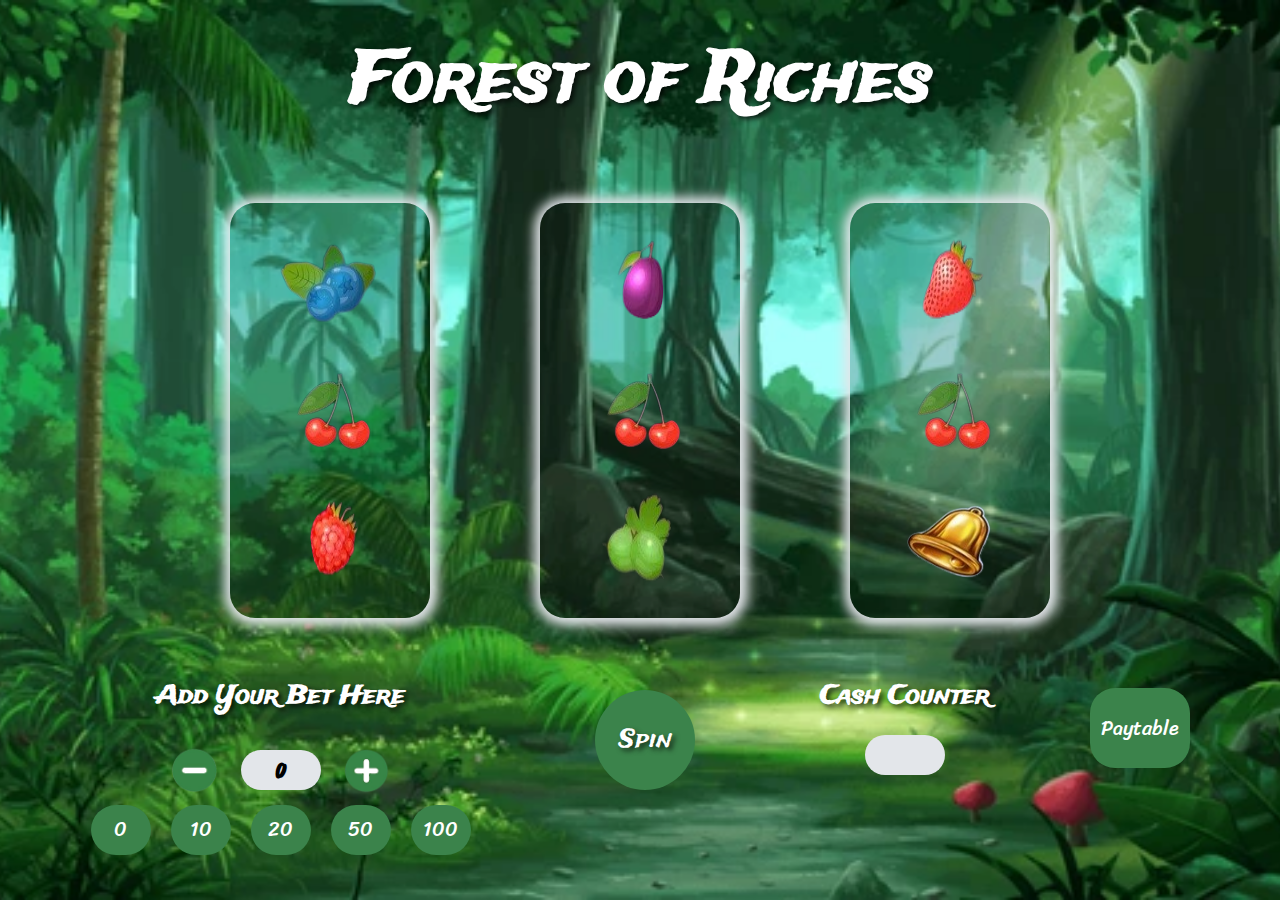
<file: projects/casino game/index.html>
<!DOCTYPE html>
<html lang="en">
<head>
    <meta charset="UTF-8">
    <meta name="viewport" content="width=device-width, initial-scale=1.0">
    <title>Forest of Riches: A Jungle-Themed Slot Adventure</title>
    <link rel="stylesheet" href="style.css">
    <link rel="preconnect" href="https://fonts.googleapis.com">
<link rel="preconnect" href="https://fonts.gstatic.com" crossorigin>
<link href="https://fonts.googleapis.com/css2?family=Atma:wght@300;400;500;600;700&family=Barrio&family=Knewave&family=Markazi+Text:wght@400..700&family=Montserrat+Alternates:ital,wght@0,100;0,200;0,300;0,400;0,500;0,600;0,700;0,800;0,900;1,100;1,200;1,300;1,400;1,500;1,600;1,700;1,800;1,900&family=Montserrat:ital,wght@0,100..900;1,100..900&family=Noto+Sans+Mono:wght@100..900&family=Volkhov:ital,wght@0,400;0,700;1,400;1,700&display=swap" rel="stylesheet">
<link rel="preconnect" href="https://fonts.googleapis.com">
<link rel="preconnect" href="https://fonts.gstatic.com" crossorigin>
<link href="https://fonts.googleapis.com/css2?family=Atma:wght@300;400;500;600;700&family=Barrio&family=Knewave&family=Markazi+Text:wght@400..700&family=Montserrat+Alternates:ital,wght@0,100;0,200;0,300;0,400;0,500;0,600;0,700;0,800;0,900;1,100;1,200;1,300;1,400;1,500;1,600;1,700;1,800;1,900&family=Montserrat:ital,wght@0,100..900;1,100..900&family=Noto+Sans+Mono:wght@100..900&family=Sriracha&family=Volkhov:ital,wght@0,400;0,700;1,400;1,700&display=swap" rel="stylesheet">
<link rel="preconnect" href="https://fonts.googleapis.com">
<link rel="preconnect" href="https://fonts.gstatic.com" crossorigin>
<link href="https://fonts.googleapis.com/css2?family=Allan:wght@400;700&family=Atma:wght@300;400;500;600;700&family=Barrio&family=Fugaz+One&family=Knewave&family=Markazi+Text:wght@400..700&family=Montserrat+Alternates:ital,wght@0,100;0,200;0,300;0,400;0,500;0,600;0,700;0,800;0,900;1,100;1,200;1,300;1,400;1,500;1,600;1,700;1,800;1,900&family=Montserrat:ital,wght@0,100..900;1,100..900&family=Noto+Sans+Mono:wght@100..900&family=Sriracha&family=Trade+Winds&family=Volkhov:ital,wght@0,400;0,700;1,400;1,700&display=swap" rel="stylesheet">
</head>
<body>
    <div class="background ">

        <div class="container">
            <h1>Forest of Riches</h1>
           
            <p class="message-win-lose">BIG WIN !!!</p>
            <div class="columns-container">
                <div class="column">
                    <div class="slot-item"><img src="./pictures/fruits/blueberry.png" alt="blueberry" class="fruit1"></div>
                    <div class="slot-item box-fuit" ><img src="./pictures/fruits/cherry.png" alt="cherry" class="fruit2" ></div>
                    <div class="slot-item"><img src="./pictures/fruits/plum.png" alt="plum" class="fruit3"></div>
                </div>
            
               <!-- VIDEO FOR PAYTABLE VALUES-->
                <div class="paytable-video-container">
                   
                    <div class="video-container">
                        <video src="./pictures/paper-unfolled.mp4" class="paper-unfolled"></video>
                        
                        <div class="overlay">

                            <div class="fruits-overlay">
                                <div class="title-fruits-paytable">
                                    <h2>Paytable</h2>
                                </div>
                                <div class="fruits-paytable">
                                    <div class="fruits1">
                                        <p><img src="./pictures/fruits/bell.png" alt="" class="paytable-image"> => x50</p>
                                        <p><img src="./pictures/fruits/grape.png" alt="" class="paytable-image"> => x15</p> 
                                        <p><img src="./pictures/fruits/raspberry.png" alt="" class="paytable-image"> => x10</p>
                                        <p><img src="./pictures/fruits/strawberry.png" alt="" class="paytable-image"> => x8</p>
                                    </div>
                                    <div class="fruits2">
    
                                        <p><img src="./pictures/fruits/plum.png" alt="" class="paytable-image"> => x6</p>
                                        <p><img src="./pictures/fruits/blueberry.png" alt="" class="paytable-image"> => x4</p>
                                        <p><img src="./pictures/fruits/cherry.png" alt="" class="paytable-image"> => x3</p>
                                    </div>
                                </div>
                                <div class="ok-button">
                                    <p>OK</p>
                                </div>

                            </div>


                        </div>
                    </div>     
                </div>

                <div class="column">
                    <div class="slot-item"><img src="./pictures/fruits/raspberry.png" alt="raspberry" class="fruit4"></div>
                    <div class="slot-item box-fuit"><img src="./pictures/fruits/cherry.png" alt="cherry" class="fruit5"></div>
                    <div class="slot-item"><img src="./pictures/fruits/grape.png" alt="grape" class="fruit6"></div>
                </div>
            
                <div class="column">
                    <div class="slot-item"><img src="./pictures/fruits/strawberry.png" alt="strawberry" class="fruit7"></div>
                    <div class="slot-item box-fuit"><img src="./pictures/fruits/cherry.png" alt="cherry" class="fruit8" ></div>
                    <div class="slot-item"><img src="./pictures/fruits/bell.png" alt="bell" class="fruit9" ></div>
                </div>
            </div>

            <!-- CONTAINS EVERYTHING ABOUT THE BET ,THE SPIN , THE WINS AND THE PAYTABLE BUTTON -->
            <div class="money-container">
                <!-- ADD BET -->
                <div class="add-bet-container">
                    <div class="tittle-container">
                        <h2>Add Your Bet Here</h2>
                    </div>
                    
                    <div class="plus-minus-container">
                        <img src="./pictures/minus-removebg-preview.png" alt="minus" class="minus">
                        <div  class="bet-box">0</div>
                        <img src="./pictures/plus-removebg-preview.png" alt="plus" class="plus">
                    </div>
    
                    <div class="preset-bet-buttons-container">
                        <button class="preset-bet-buttons zero">0</button>
                        <button class="preset-bet-buttons ten">10</button>
                        <button class="preset-bet-buttons twenty">20</button>
                        <button class="preset-bet-buttons fifty">50</button>
                        <button class="preset-bet-buttons hundred">100</button>
                    </div>
                </div>

                <!-- SPIN BUTTON -->
                <div class="spin-button-container">
                <p class="spin-button-message">First add your bet , then spin to win !!!</p>
                <button class="spin-button">Spin</button>
                </div>
                

                <!-- WIN MONEY -->
                <div class="win-money-container">
                    <h2>Cash Counter</h2>
                    <div class="win-box"></div>
                </div>

                <div class="paytable-container">
                    <button class="paytable">Paytable</button>

                </div>

                
            </div>
        </div>

    </div>

<script src="https://ajax.googleapis.com/ajax/libs/jquery/3.7.1/jquery.min.js"></script>
<script src="index.js"></script>
</body>
</html>
</file>
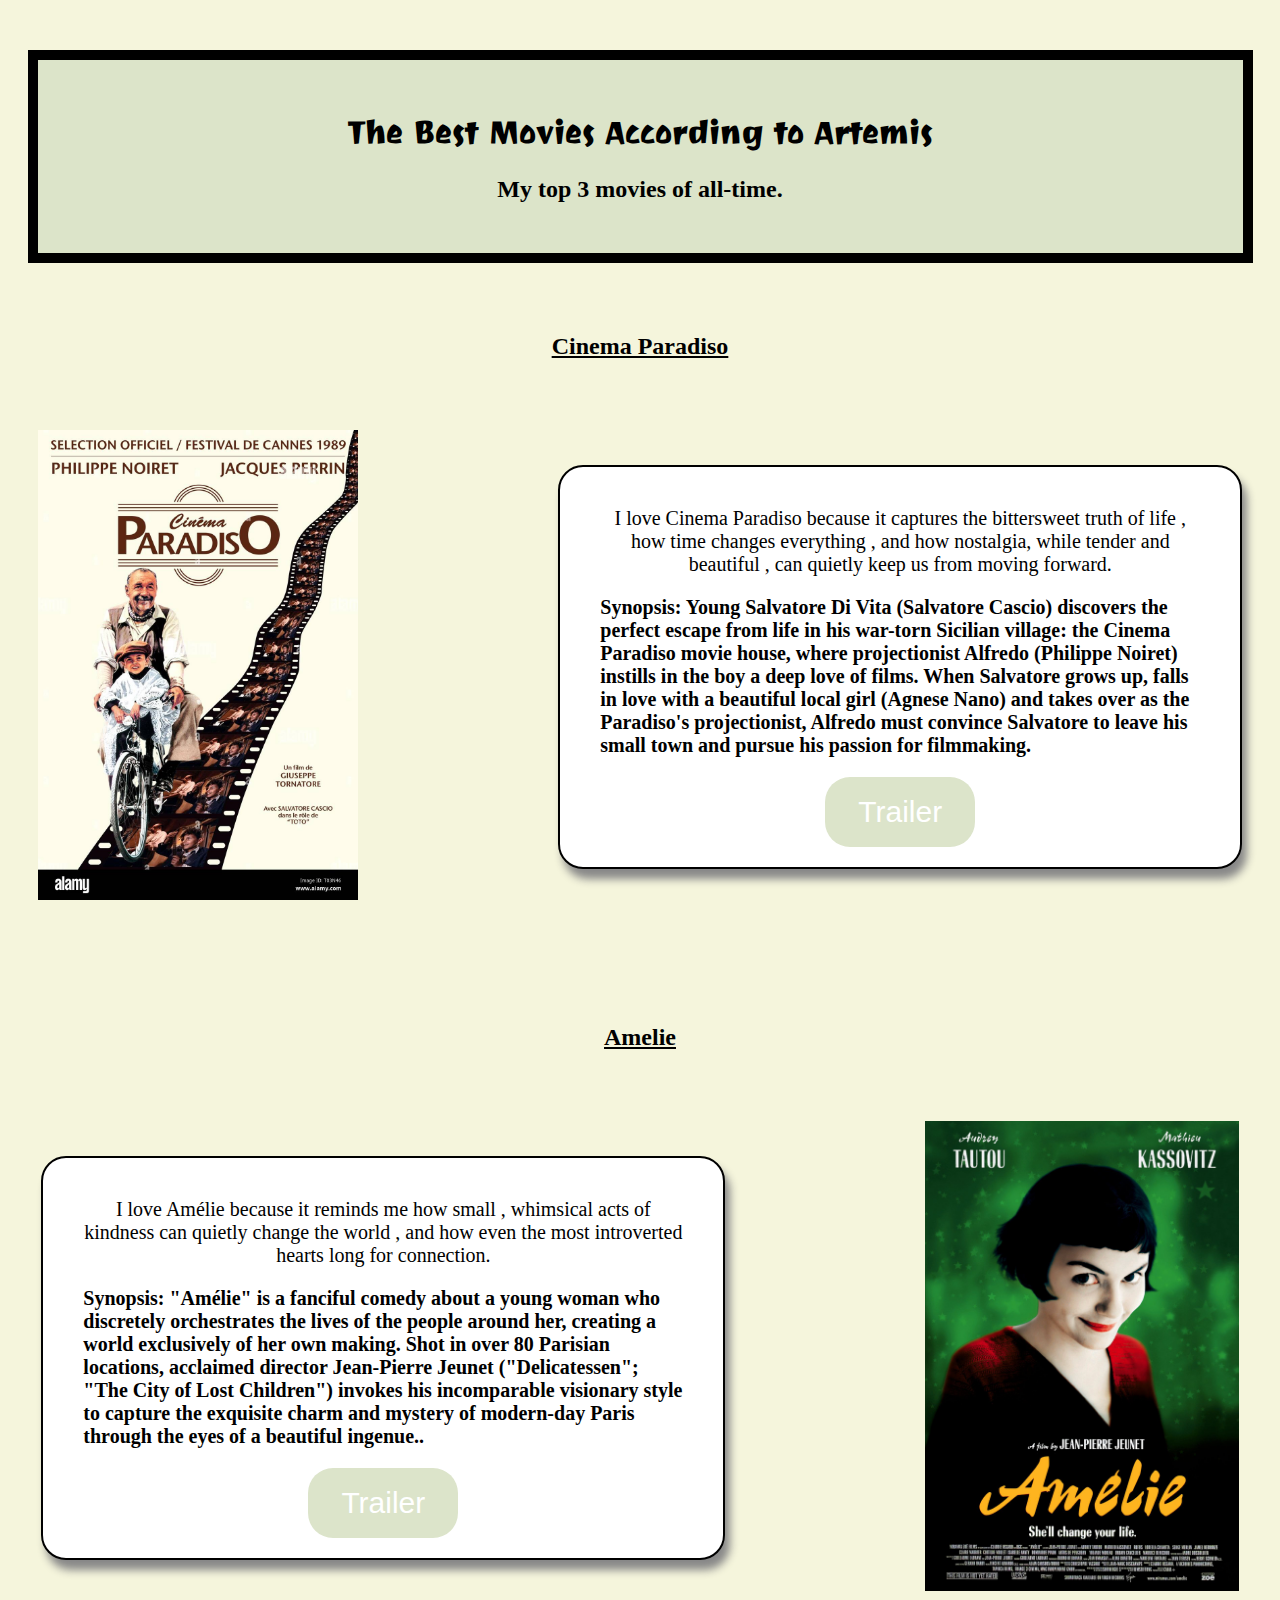
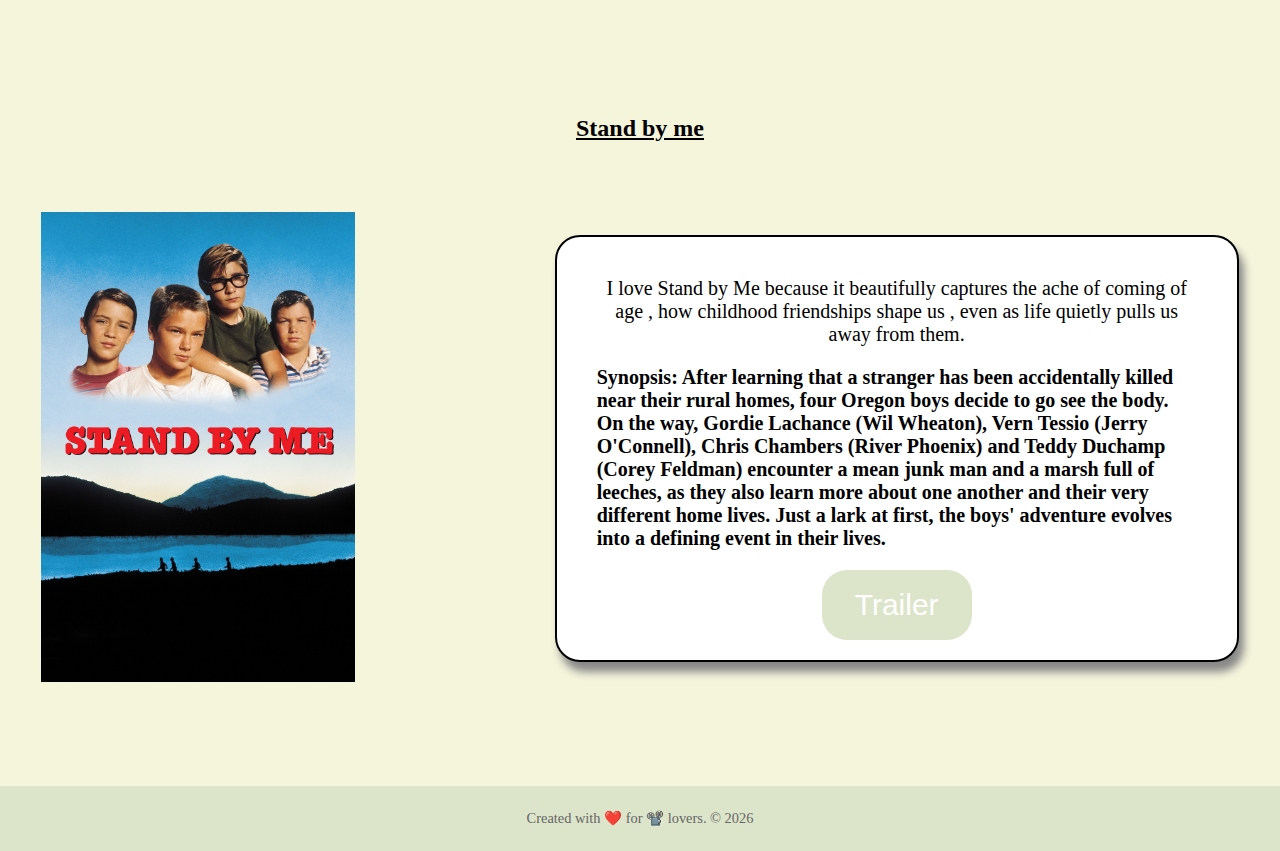
<file: projects/movie-ranking.html>
<!DOCTYPE html>
<html lang="en">
<head>
    <meta charset="UTF-8">
    <meta name="viewport" content="width=device-width, initial-scale=1.0">
    <title>The Best Movies According to Artemis</title>

    <style>
        body{
            margin: 0px;
            background-color: #F5F5DC; 
        }
        h1{
            font-weight: bold;
            font-family: "Joti One", serif;
            text-align: center;
        }

        h2{
            font-family: "Caveat Brush", cursive;
            text-align: center;      
        }

        img{
            height: 470px;
        }
        /* ειναι το πανω κομματι με τους τιτλους */
        .tittles{
            background-color: #DCE4C9;
            border: 10px solid black;
            margin: 50px 0px;
            padding: 30px 310px;
        }
        /* κουμπια για trailer */
        button{
            background-color: #dce4ca;
            color: white;
            height: 70px;
            width: 150px;
            border-radius: 25px;
            border: none;
            font-size: 30px;
            font-weight: 300;
        }

        button:hover{

            background-color: white;
            color: #dce4ca;
            height: 70px;
            width: 150px;
            border-radius: 25px;
            border-color: #dce4ca;
            font-size: 30px;
            font-weight: 300;
            border: 5px solid;
            cursor: pointer;

        }

        /* ειναι το κουτι που περιλαμβανει την αποψη μου και τη περιληψη καθε ταινιας */

        .information{
            max-width: 600px;
            box-shadow: 5px 10px 8px #888888;
            padding: 20px 40px 20px 40px;
            border: 2px solid;
            border-radius: 25px;
            text-align: center;
            background-color: white;

        }

        /* ειναι το κομματι που λεω την αποψη μου για την ταινια */
        .my-opinion{
            font-family: "Englebert", cursive;
            text-align: center;
            font-size: 20px;
        }

        /* ειναι το κομματι για τις πληροφοριες που αφορουν τις ταινιες */
        .synopsis{
            font-family: "Schoolbell", cursive;
            text-align: left;
            font-weight: 600;
            font-size: 20px;

        }

       /* παρακατω φαινονται ολοι οι containers που βοηθανε στην τοποθετηση των πραγματων */
        .container-tittles{
            display: flex;
            justify-content: center;
            
        }   

        .container-movie1{
            display: flex;
            justify-content: center;
            align-items: center;
            flex-direction: row;
            gap: 200px;
            padding-bottom: 100px;
            margin-top: 70px;
        }

        .container-movie2{
            display: flex;
            justify-content: center;
            align-items: center;
            flex-direction: row-reverse;
            gap: 200px;
            padding-bottom: 100px;
            margin-top: 70px;  
        }

        footer{
            background-color: #dce4ca;
            text-align: center;
            padding: 10px 0;
            font-family: "Volkhov", serif;
            font-size: 0.9rem;
            color: #666;

        }

        /* παρακάτω φαίνονται οι αλλαγές που θα γίνουν στα μεγέθη όταν μικραίνει η οθόνη */
        @media(max-width:1135px) {

            .tittles{
            margin: 50px 20px;
            padding: 30px;

        }
            .container-movie1{
            justify-content: center;
            align-items: center;
            flex-direction: column;
            gap: 60px;
            padding-bottom: 100px;
            margin: 70px 50px 0px 50px;
        }

        .container-movie2{
            justify-content: center;
            align-items: center;
            flex-direction: column;
            gap: 60px;
            padding-bottom: 100px;
            margin: 70px 50px 0px 50px;
        }
            
        }
    </style>

<link rel="preconnect" href="https://fonts.googleapis.com">
<link rel="preconnect" href="https://fonts.gstatic.com" crossorigin>
<link href="https://fonts.googleapis.com/css2?family=Caveat:wght@400..700&family=Dancing+Script:wght@400..700&family=Dosis:wght@200..800&family=Joti+One&family=Lacquer&family=Libre+Baskerville:ital,wght@0,400;0,700;1,400&family=Nunito:ital,wght@0,200..1000;1,200..1000&family=Rubik+Dirt&display=swap" rel="stylesheet">
</head>
<body>

    <!-- εδώ φαίνεται το κομμάτι που περιέχει τον κεντρικό τίτλο -->
    <div class="container-tittles">
        <div class="tittles ">
            <h1>The Best Movies According to Artemis</h1>
            <h2>My top 3 movies of all-time.</h2>
        </div>
    </div>

<!-- παρακάτω φαίνονται όλα τα κουτιά με τισ φωτογραφίες και τις πληροφορίες για τις ταινίες -->
    <h2><u>Cinema Paradiso</u></h2>

    <div class="container-movie1">
        <div class="picture">
            <img src="../images/cinema-paradiso-poster.jpg" alt="cinema paradiso poster">
        </div>
        
        <div class="information">
            <p class="my-opinion">I love Cinema Paradiso because it captures the bittersweet truth of life , how time changes everything , and how nostalgia, while tender and beautiful , can quietly keep us from moving forward.</p>
            <p class="synopsis">Synopsis: Young Salvatore Di Vita (Salvatore Cascio) discovers the perfect escape from life in his war-torn Sicilian village: 
                the Cinema Paradiso movie house, where projectionist Alfredo (Philippe Noiret) instills in the boy a deep love of films. When Salvatore grows up, 
                falls in love with a beautiful local girl (Agnese Nano) and takes over as the Paradiso's projectionist, Alfredo must convince Salvatore to leave his 
                small town and pursue his passion for filmmaking.</p>
        
            <a href="https://www.imdb.com/title/tt0095765/" target="_blank"><button type="button">Trailer</button></a>

        </div>
    </div>
    
    
    
    <h2><u>Amelie</u></h2>

    <div class="container-movie2">

        <div class="picture">
            <img src="../images/amelie1.jpg" alt="amelie poster">
        </div>
        
        <div class="information">
            <p class="my-opinion">I love Amélie because it reminds me how small , whimsical acts of kindness can quietly change the world , and how even the most introverted hearts long for connection.</p>
            <p class="synopsis">Synopsis: "Amélie" is a fanciful comedy about a young woman who discretely orchestrates the lives of the people around her, 
                creating a world exclusively of her own making. Shot in over 80 Parisian locations, acclaimed director Jean-Pierre Jeunet ("Delicatessen"; "The City of Lost Children") 
                invokes his incomparable visionary style to capture the exquisite charm and mystery of modern-day Paris through the eyes of a beautiful ingenue..</p>
                
            <a href="https://www.imdb.com/title/tt0211915/" target="_blank"><button type="button">Trailer</button></a>
        </div>
    
    </div>
    

    <h2><u>Stand by me</u></h2>

    <div class="container-movie1">
        
        <div class="images">
            <img src="../images/stand by me1.jpg" alt="stand by me poster">
        </div>
        
        <div class="information">
            <p class="my-opinion">I love Stand by Me because it beautifully captures the ache of coming of age , how childhood friendships shape us , even as life quietly pulls us away from them.</p>
            <p class="synopsis">Synopsis: After learning that a stranger has been accidentally killed near their rural homes, four Oregon boys decide to go see the body. 
                On the way, Gordie Lachance (Wil Wheaton), Vern Tessio (Jerry O'Connell), Chris Chambers (River Phoenix) and Teddy Duchamp (Corey Feldman) encounter a mean 
                junk man and a marsh full of leeches, as they also learn more about one another and their very different home lives. Just a lark at first, the boys' adventure 
                evolves into a defining event in their lives.</p>
                
            <a href="https://www.imdb.com/title/tt0092005/" target="_blank"><button type="button">Trailer</button></a>
        </div>
        
    </div>


<!-- παρακάτω ειναίτο footer -->
    <footer>
        <p id="demo"></p>
    </footer>

    <script>
        const year = new Date().getFullYear();
        document.getElementById("demo").innerHTML = `Created with ❤️ for 📽️ lovers. © ${year}`;
    </script>
</body>
</html>
</file>
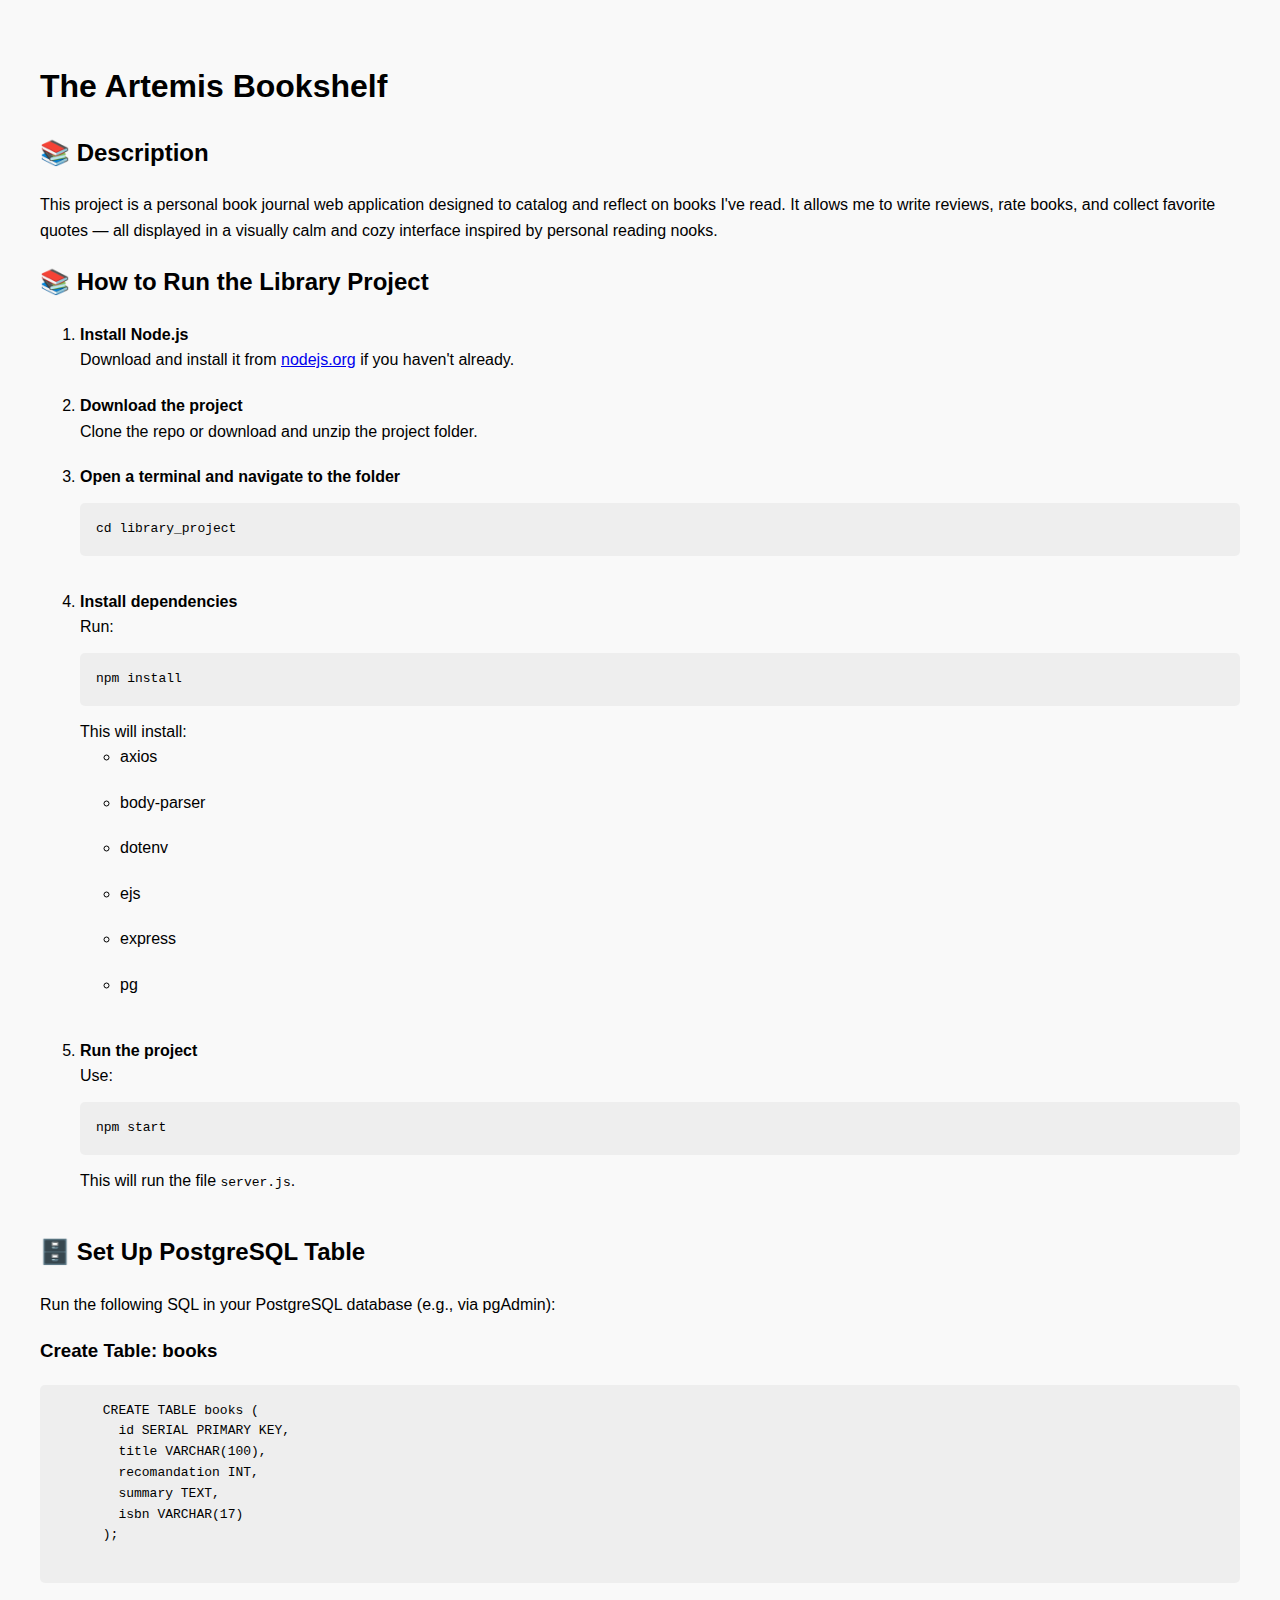
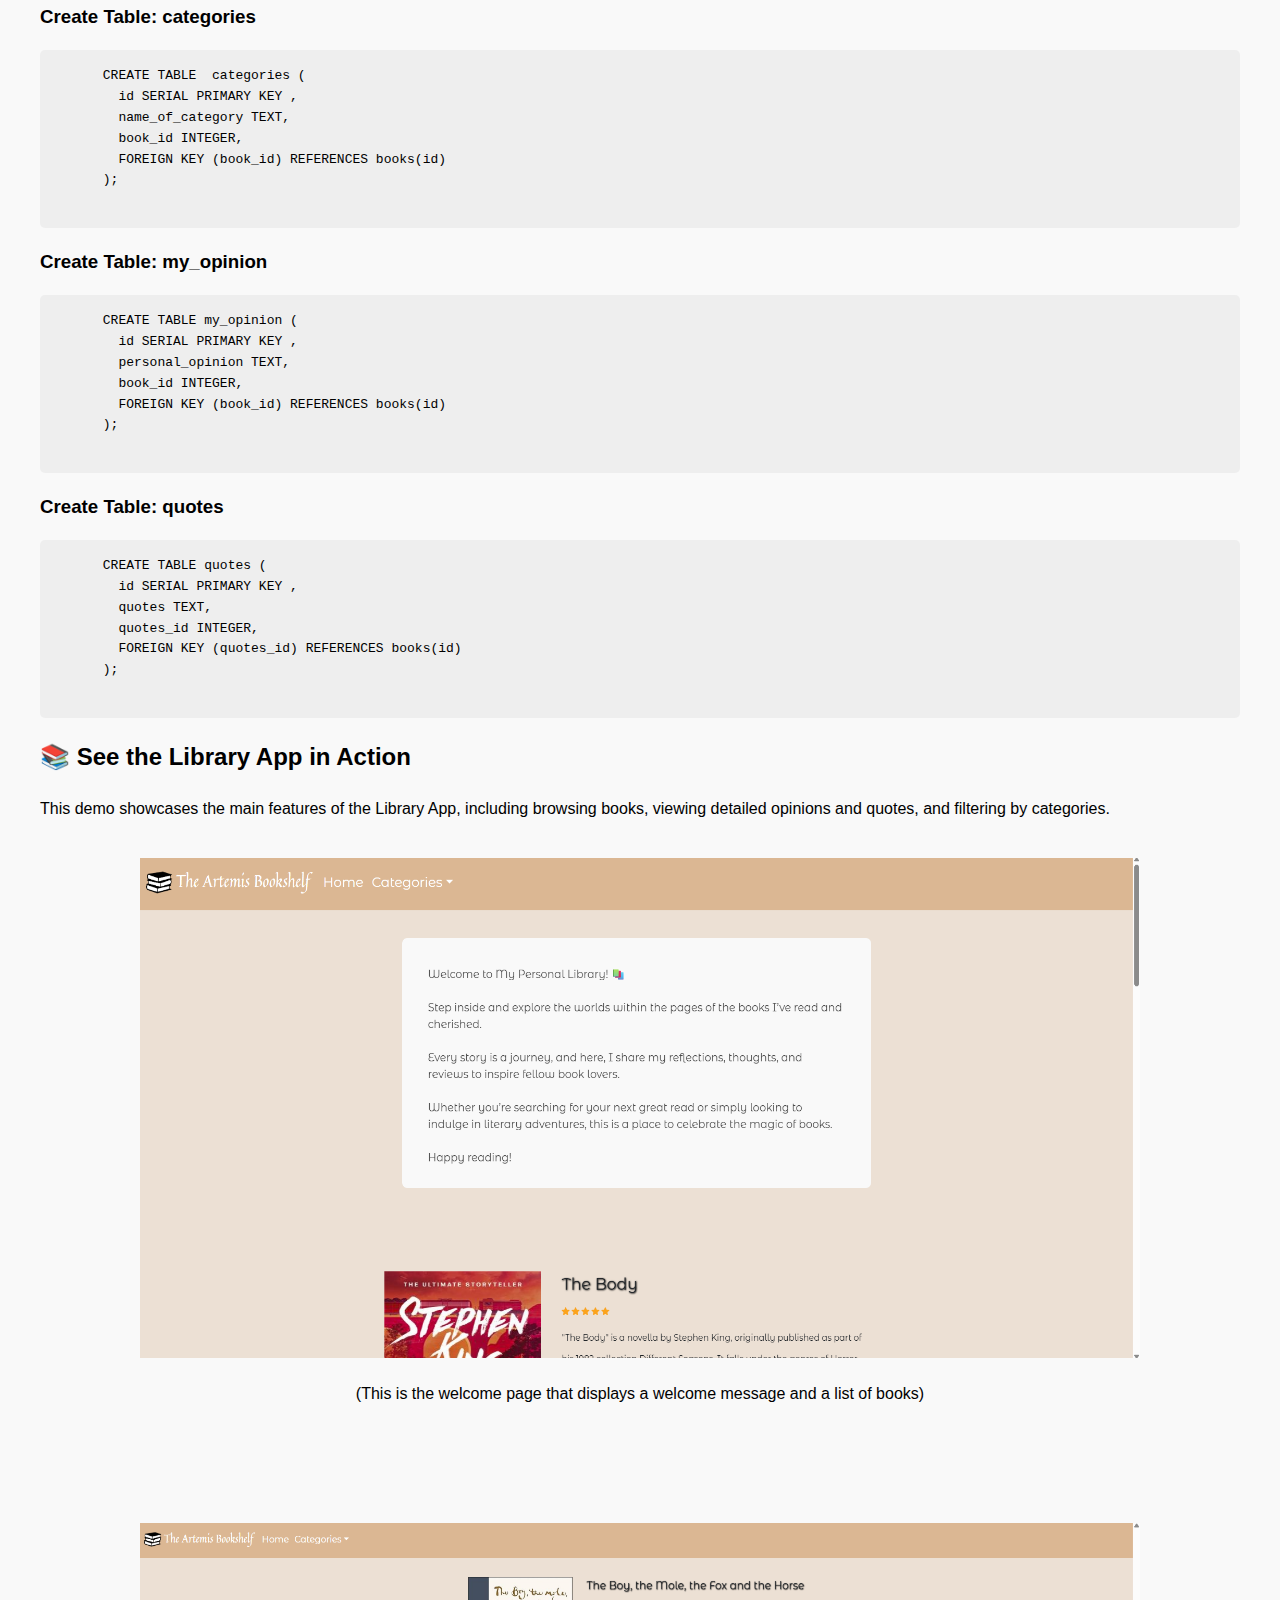
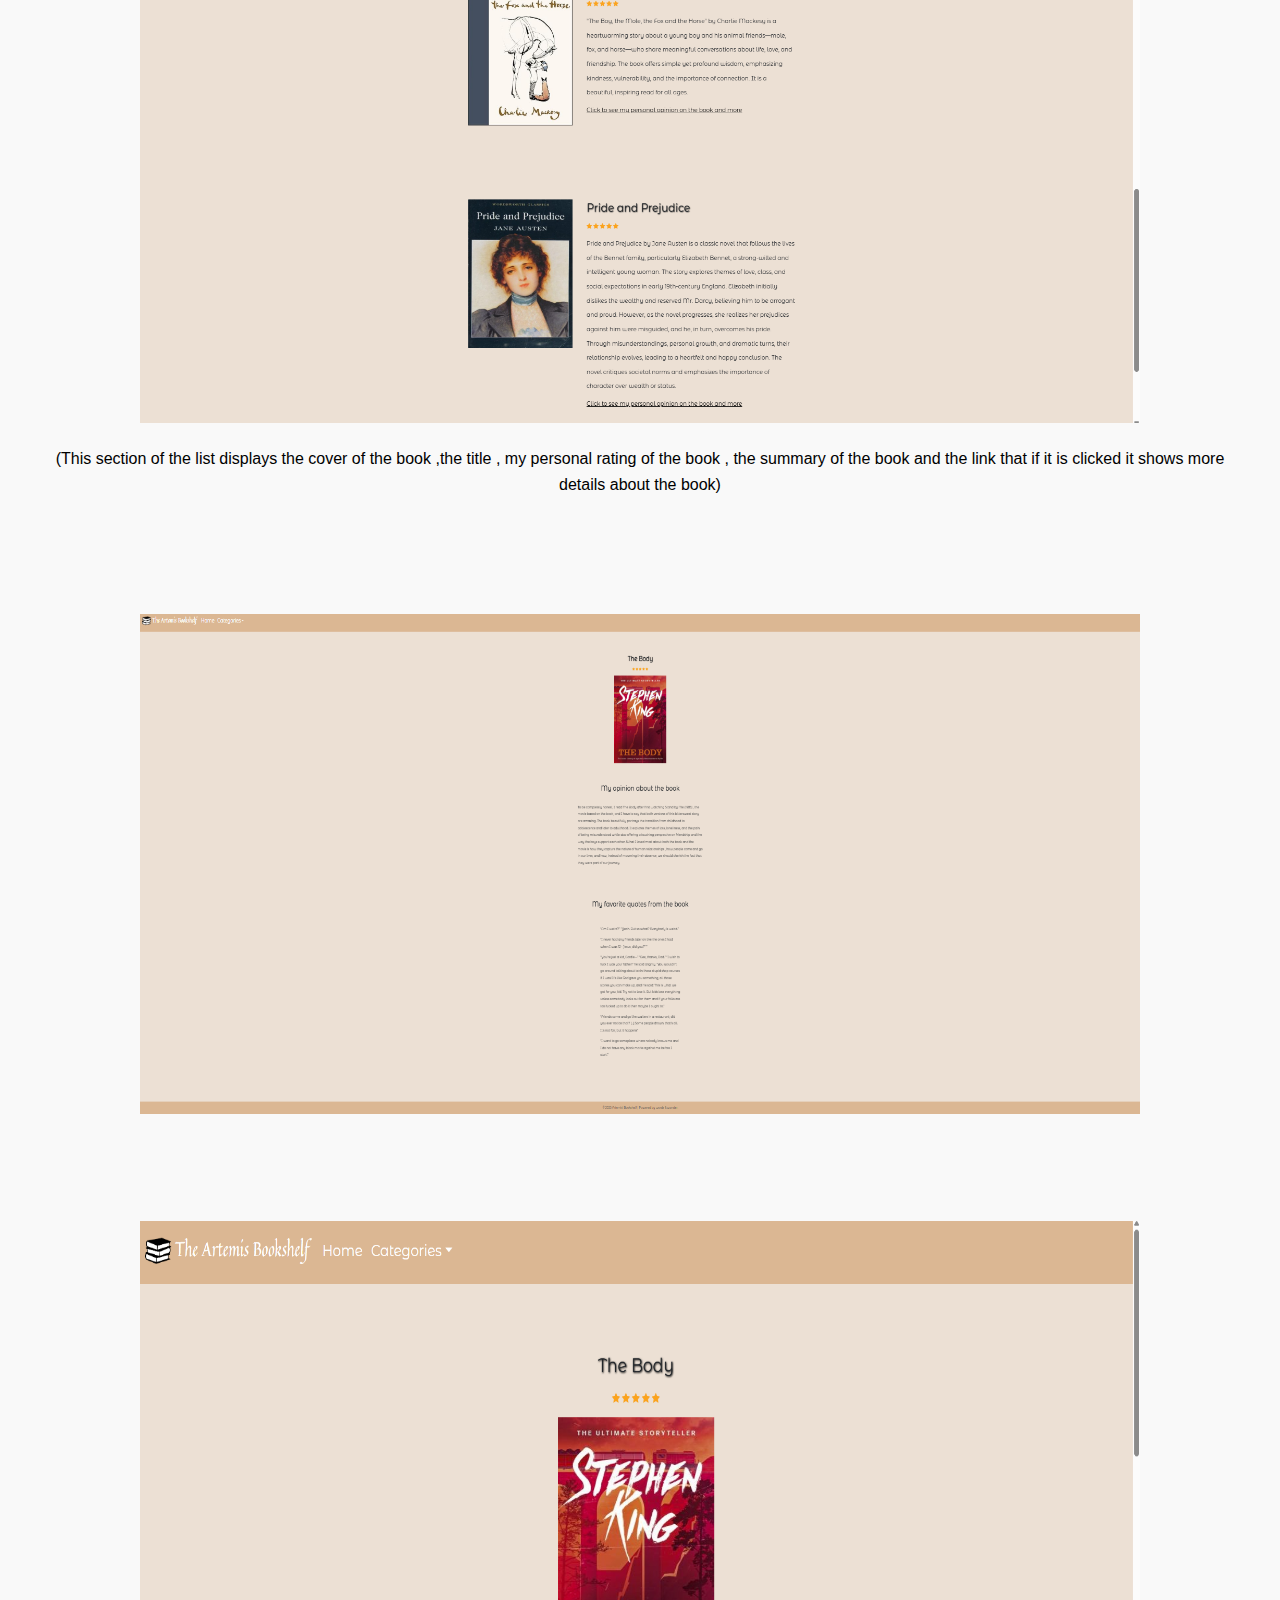
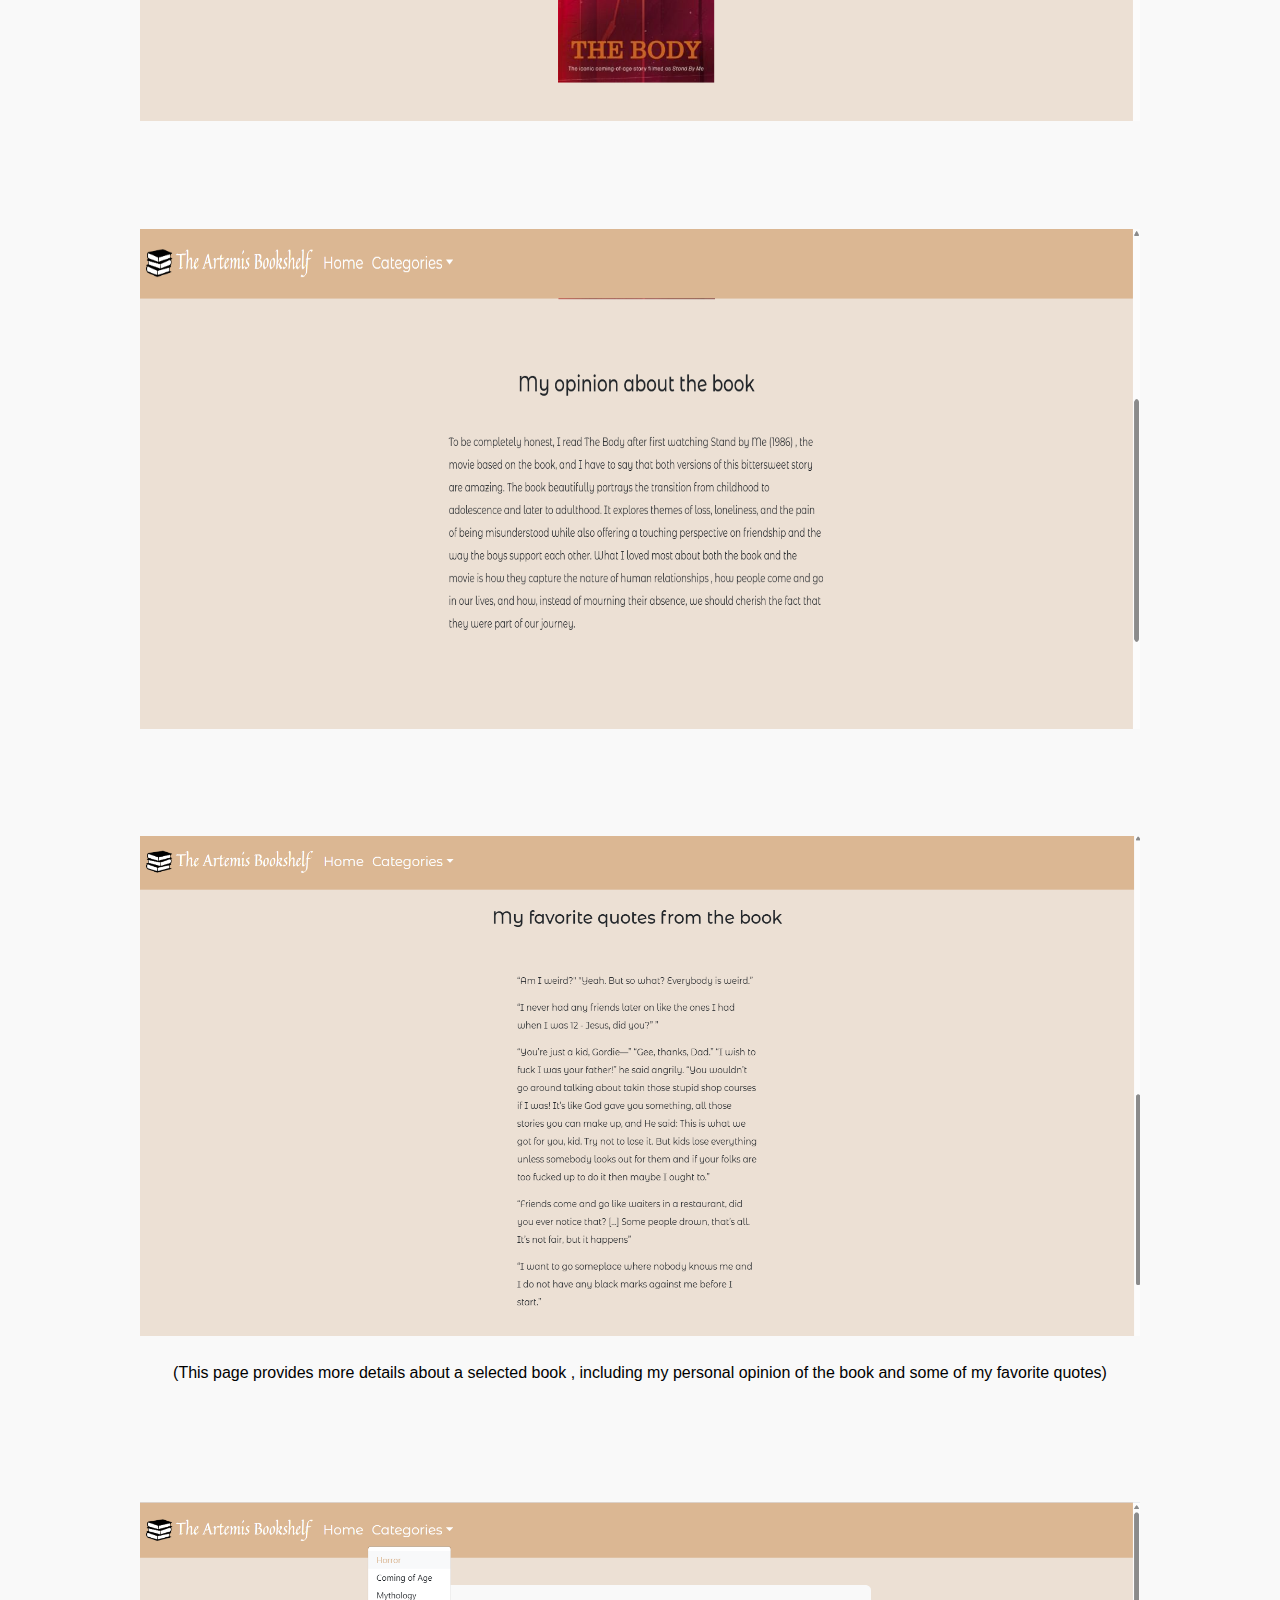
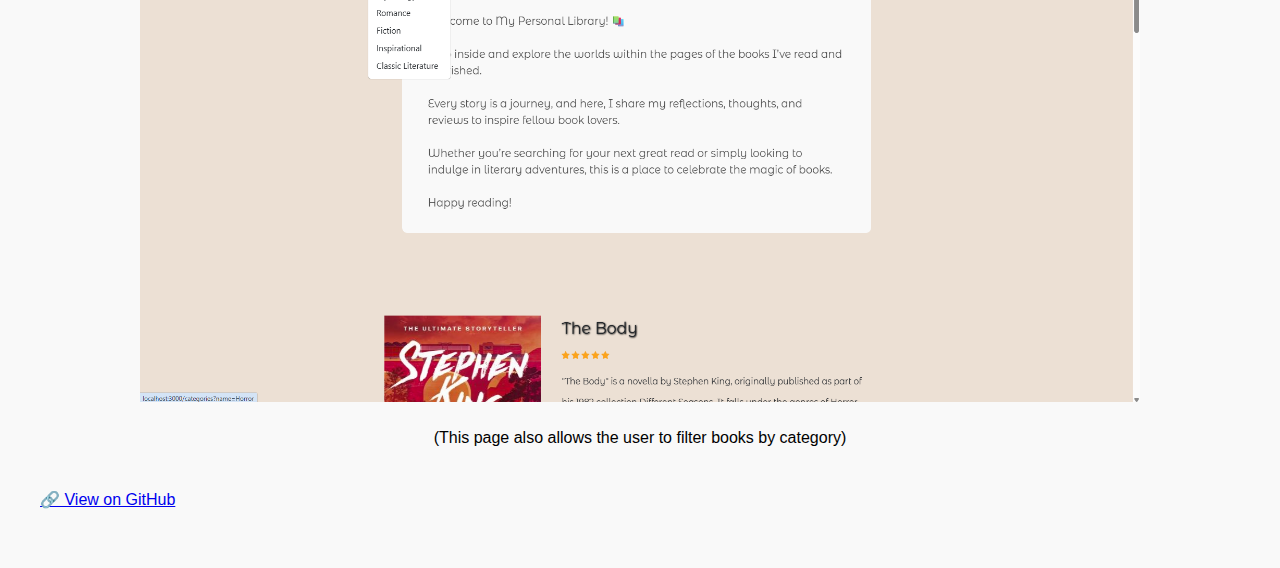
<file: projects/library_project_everything/library_project_instructions.html>
<!DOCTYPE html>
<html lang="en">
<head>
  <meta charset="UTF-8" />
  <title>How to Run This Project</title>
  <style>
    body {
      font-family: Arial, sans-serif;
      padding: 2rem;
      background-color: #f9f9f9;
      line-height: 1.6;
    }
    pre {
      background-color: #eee;
      padding: 1rem;
      border-radius: 5px;
      overflow-x: auto;
    }
    code {
      font-family: monospace;
    }
    li{
      padding-bottom: 20px;
    }

    .screenshot-container , .screenshot-paragraph{
      text-align: center;
    }

    .screenshot{
      width: 1000px;
      height: 500px;
      padding-top: 100px;
    }

    .screenshot:first-of-type{
      padding-top: 20px;
    }
    
    .link-github{
      padding-top: 20px;
    }

  </style>
</head>
<body>

  <h1>The Artemis Bookshelf</h1>  
   <h2>📚 Description</h2> 
      <p>This project is a personal book journal web application designed to catalog and reflect on books I've read. 
        It allows me to write reviews, rate books, and collect favorite quotes — all displayed in a visually calm and cozy
        interface inspired by personal reading nooks.</p>

  <h2>📚 How to Run the Library Project</h2>
      <ol>
        <li><strong>Install Node.js</strong><br>
          Download and install it from <a href="https://nodejs.org" target="_blank">nodejs.org</a> if you haven't already.
        </li>
        
        <li><strong>Download the project</strong><br>
          Clone the repo or download and unzip the project folder.
        </li>

        <li><strong>Open a terminal and navigate to the folder</strong>
          <pre><code>cd library_project</code></pre>
        </li>

        <li><strong>Install dependencies</strong><br>
          Run:
          <pre><code>npm install</code></pre>
          This will install:
          <ul>
            <li>axios</li>
            <li>body-parser</li>
            <li>dotenv</li>
            <li>ejs</li>
            <li>express</li>
            <li>pg</li>
          </ul>
        </li>
		

        <li><strong>Run the project</strong><br>
          Use:
          <pre><code>npm start</code></pre>
          This will run the file <code>server.js</code>.
        </li>
      </ol>

  <h2>🗄️ Set Up PostgreSQL Table</h2>
      <p>Run the following SQL in your PostgreSQL database (e.g., via pgAdmin):</p>

      <h3>Create Table: books</h3>
      <pre>
      CREATE TABLE books (
        id SERIAL PRIMARY KEY,
        title VARCHAR(100),
        recomandation INT,
        summary TEXT,
        isbn VARCHAR(17)
      );
      </pre>


      <h3>Create Table: categories</h3>
      <pre>
      CREATE TABLE  categories (
        id SERIAL PRIMARY KEY ,
        name_of_category TEXT,
        book_id INTEGER,
        FOREIGN KEY (book_id) REFERENCES books(id)
      );
      </pre>



      <h3>Create Table: my_opinion</h3>
      <pre>
      CREATE TABLE my_opinion (
        id SERIAL PRIMARY KEY ,
        personal_opinion TEXT,
        book_id INTEGER,
        FOREIGN KEY (book_id) REFERENCES books(id)
      );
      </pre>


      <h3>Create Table: quotes</h3>
      <pre>
      CREATE TABLE quotes (
        id SERIAL PRIMARY KEY ,
        quotes TEXT,
        quotes_id INTEGER,
        FOREIGN KEY (quotes_id) REFERENCES books(id)
      );
      </pre>
  <h2>📚 See the Library App in Action</h2>
    <p>This demo showcases the main features of the Library App, 
      including browsing books, viewing detailed opinions and quotes, and filtering by categories.</p>

    <div class="screenshot-container">

        <img src="./screenshots-library-project/picture1.png" alt="A screenshot that displays a welcome message and a list of books" class="screenshot">
        <p class="screenshot-paragraph">(This is the welcome page that displays a welcome message and a list of books)</p>

        <img src="./screenshots-library-project/picture2.png" alt="A screenshot that displays the cover of the book ,the title , my personal rating of the book , the summary of the book and the link that if it is clicked it shows more details about the book" class="screenshot">
        <p class="screenshot-paragraph">(This section of the list displays the cover of the book ,the title , my personal rating of the book , the summary of the book and the link that if it is clicked it shows more details about the book)</p>

        <img src="./screenshots-library-project/picture3.png" alt="A screenshot that provides more details about a selected book , including my personal opinion of the book and some of my favorite quotes" class="screenshot">
        <img src="./screenshots-library-project/picture3.1.png" alt="A screenshot of the book's cover" class="screenshot">
        <img src="./screenshots-library-project/picture3.2.png" alt="A screenshot of my opinion on the book" class="screenshot">
        <img src="./screenshots-library-project/picture3.3.png" alt="A screenshot of my favorite quotes from the book" class="screenshot">
        <p class="screenshot-paragraph">(This page provides more details about a selected book , including my personal opinion of the book and some of my favorite quotes)</p>

        <img src="./screenshots-library-project/picture4.png" alt="A screenshot that shows that the user is allowed to filter books by category" class="screenshot">
        <p class="screenshot-paragraph">(This page also allows the user to filter books by category)</p>

    </div>

    <!-- <video width="500"  controls>
      <source src="./library_project.mp4" type="video/mp4">
    </video> -->
	<p class="link-github"><a href="https://github.com/artemisoikonomou/Web-library-project.git" target="_blank">🔗 View on GitHub</a></p>

</body>
</html>
</file>
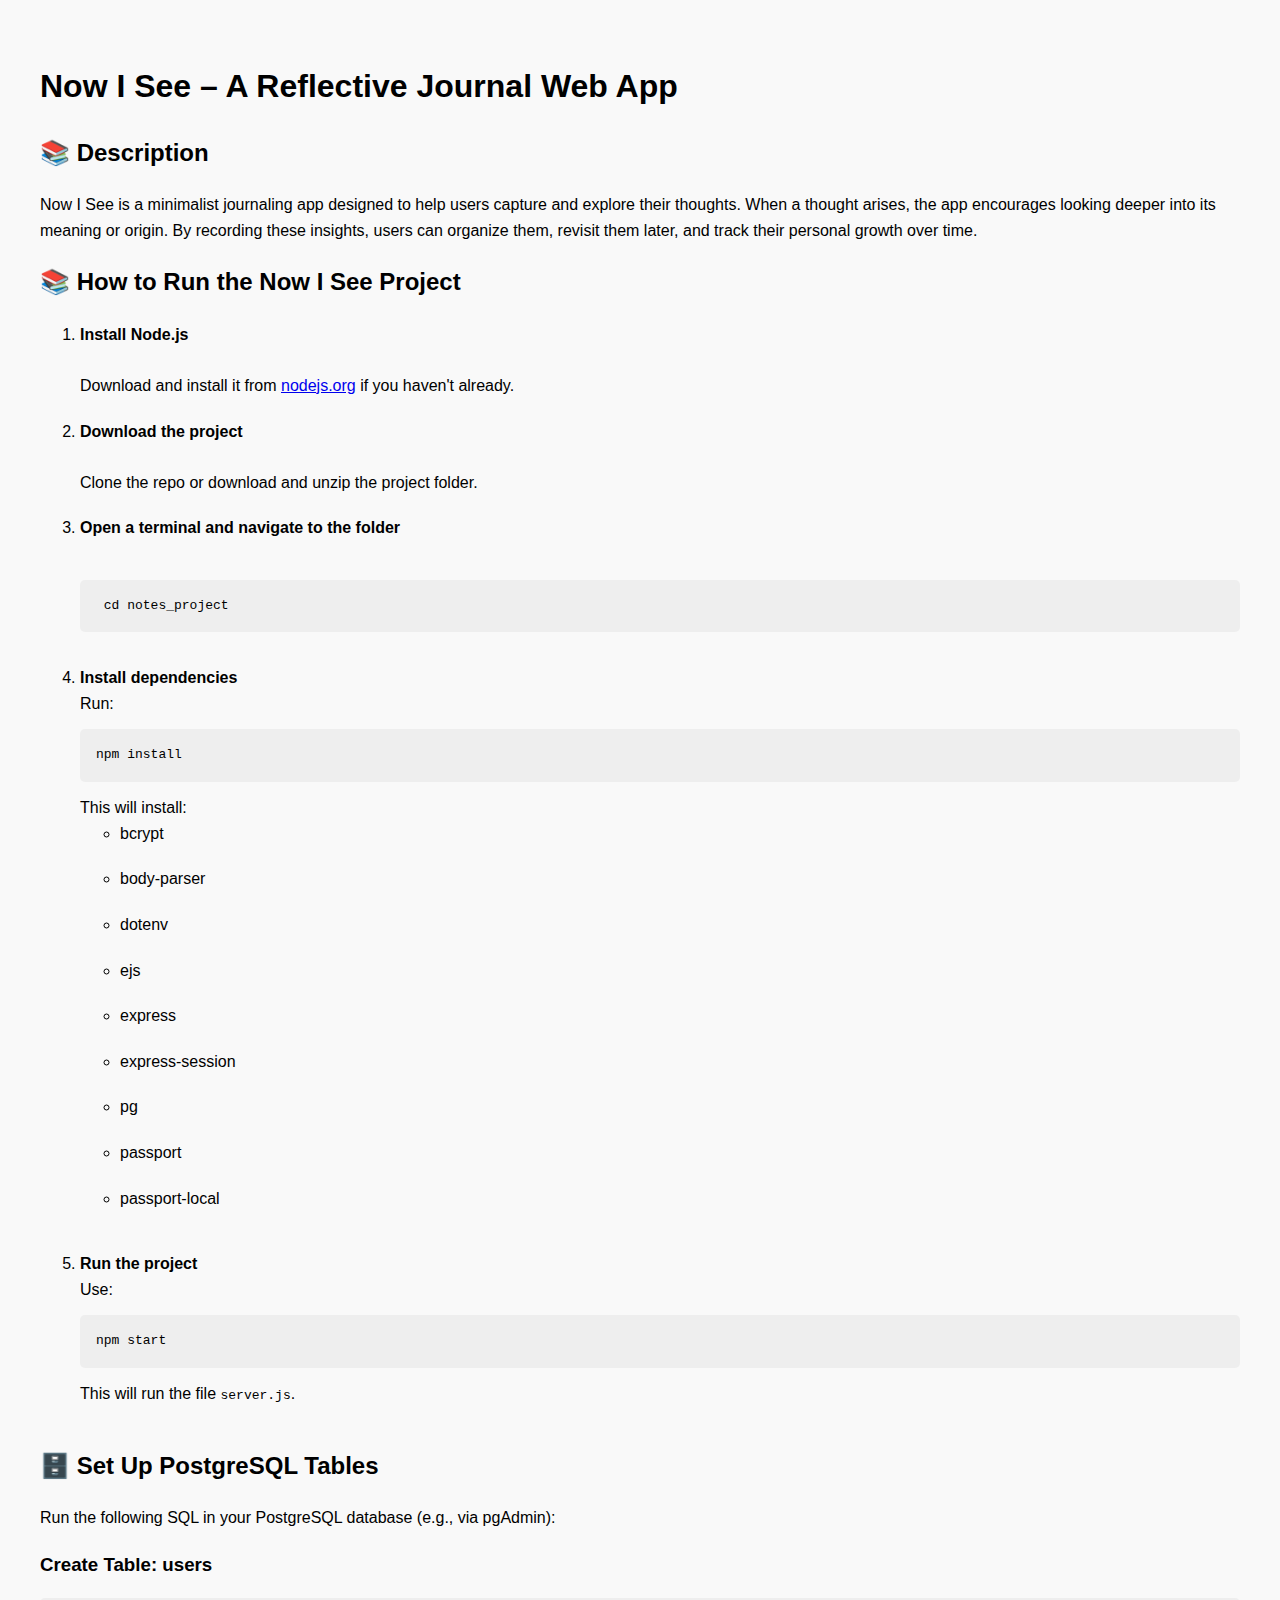
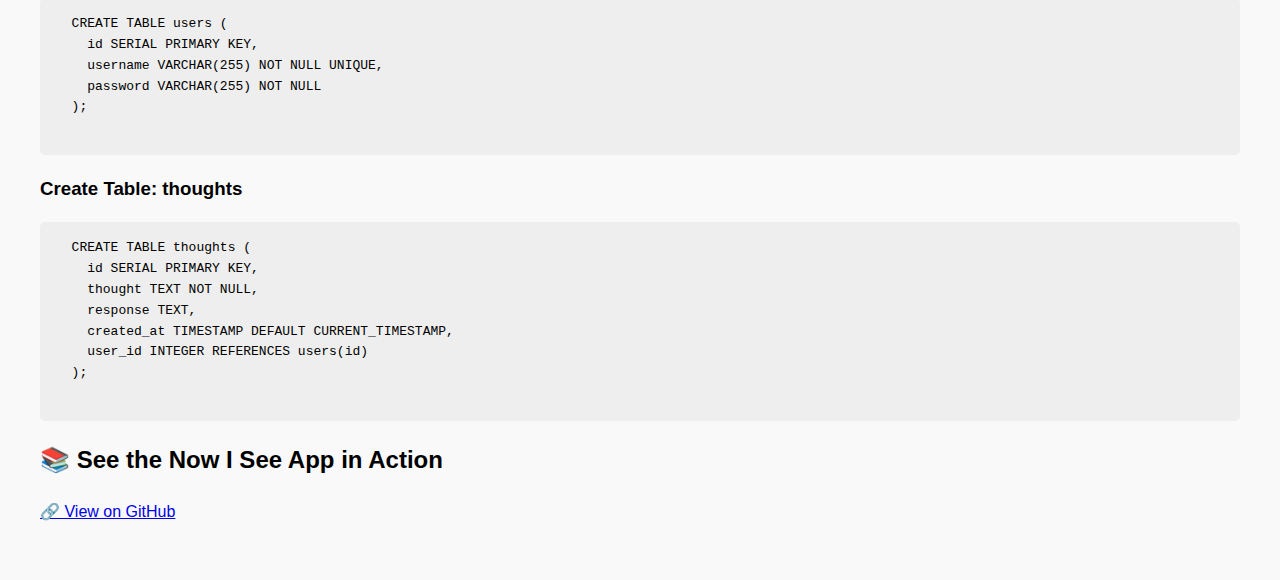
<file: projects/notes_project_everything/notes_project_instructions.html>
<!DOCTYPE html>
<html lang="en">
<head>
  <meta charset="UTF-8" />
  <title>How to Run This Project</title>
  <style>
    body {
      font-family: Arial, sans-serif;
      padding: 2rem;
      background-color: #f9f9f9;
      line-height: 1.6;
      /* margin-top: 50px; */
    }
    pre {
      background-color: #eee;
      padding: 1rem;
      border-radius: 5px;
      overflow-x: auto;
    }
    code {
      font-family: monospace;
    }
    li{
      padding-bottom: 20px;
    }
    .features_added{
      list-style: none;
    }
  </style>
</head>
<body>

  <h1>Now I See – A Reflective Journal Web App</h1>  

  <h2>📚 Description</h2> 
  <p>
    Now I See is a minimalist journaling app designed to help users capture and explore their thoughts.  
    When a thought arises, the app encourages looking deeper into its meaning or origin.  
    By recording these insights, users can organize them, revisit them later, and track their personal growth over time.
  </p>

  <h2>📚 How to Run the Now I See Project</h2>
  <ol>
    <li><strong>Install Node.js</strong><br><br>
      Download and install it from <a href="https://nodejs.org" target="_blank">nodejs.org</a> if you haven't already.
    </li> 
    
    <li><strong>Download the project</strong><br><br>
      Clone the repo or download and unzip the project folder.
    </li>

    <li><strong>Open a terminal and navigate to the folder</strong><br><br>
      <pre><code> cd notes_project</code></pre>
    </li>

    <li><strong>Install dependencies</strong><br>
      Run:
      <pre><code>npm install</code></pre>
      This will install:
      <ul>
        <li>bcrypt</li>
        <li>body-parser</li>
        <li>dotenv</li>
        <li>ejs</li>
        <li>express</li>
        <li>express-session</li>
        <li>pg</li>
        <li>passport</li>
        <li>passport-local</li>
      </ul>

    </li>

    <li><strong>Run the project</strong><br>
      Use:
      <pre><code>npm start</code></pre>
      This will run the file <code>server.js</code>.
    </li>
  </ol>

  <h2>🗄️ Set Up PostgreSQL Tables</h2>
  <p>Run the following SQL in your PostgreSQL database (e.g., via pgAdmin):</p>

  <h3>Create Table: users</h3>
  <pre>
  CREATE TABLE users (
    id SERIAL PRIMARY KEY,
    username VARCHAR(255) NOT NULL UNIQUE,
    password VARCHAR(255) NOT NULL
  );
  </pre>

  <h3>Create Table: thoughts</h3>
  <pre>
  CREATE TABLE thoughts (
    id SERIAL PRIMARY KEY,
    thought TEXT NOT NULL,
    response TEXT,
    created_at TIMESTAMP DEFAULT CURRENT_TIMESTAMP,
    user_id INTEGER REFERENCES users(id)
  );
  </pre>

  <h2>📚 See the Now I See App in Action</h2>
  <!-- <p>
    This demo showcases writing journal entries, tagging moods, searching past reflections, 
    and enjoying a calm, focused journaling space.
  </p>
  <video width="500" controls>
    <source src="./notes_project.mp4" type="video/mp4">
  </video> -->
  <p><a href="https://github.com/artemisoikonomou/Web-notes-project.git" target="_blank">🔗 View on GitHub</a></p>


</body>
</html>
</file>
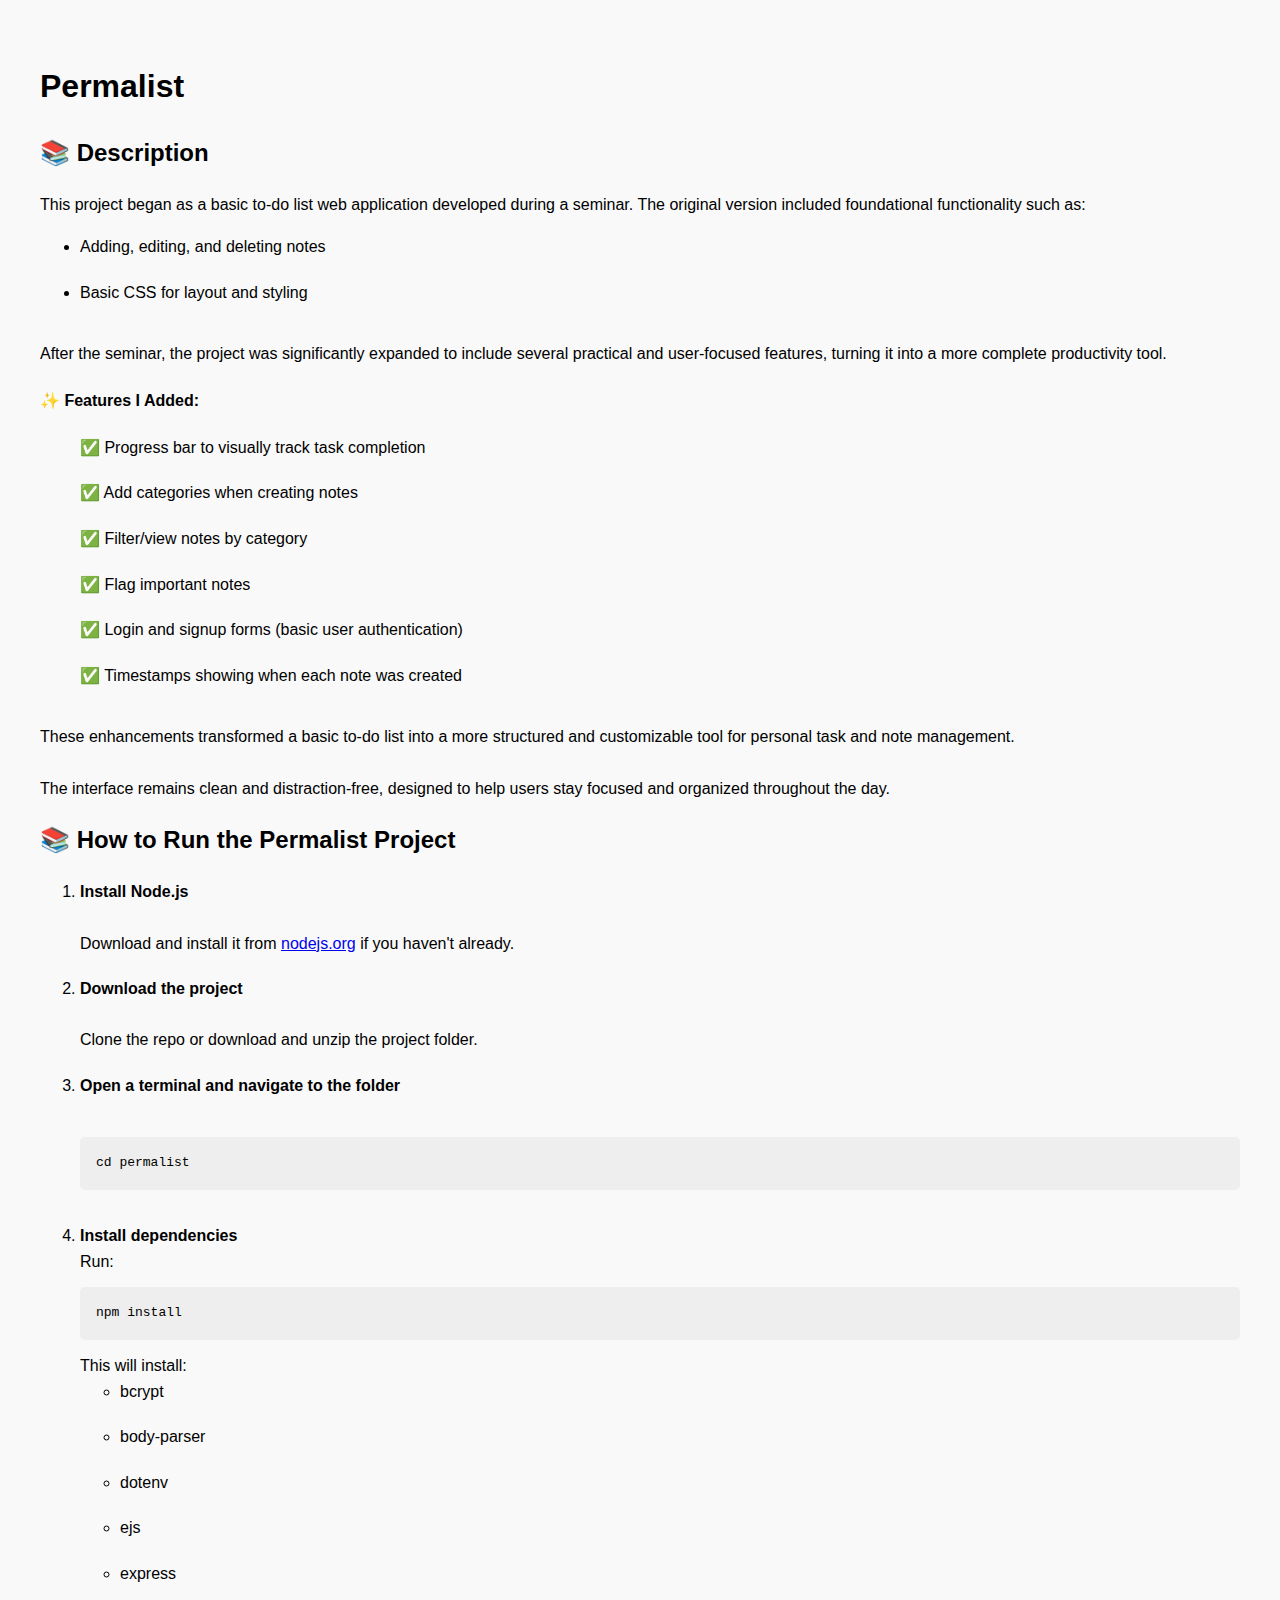
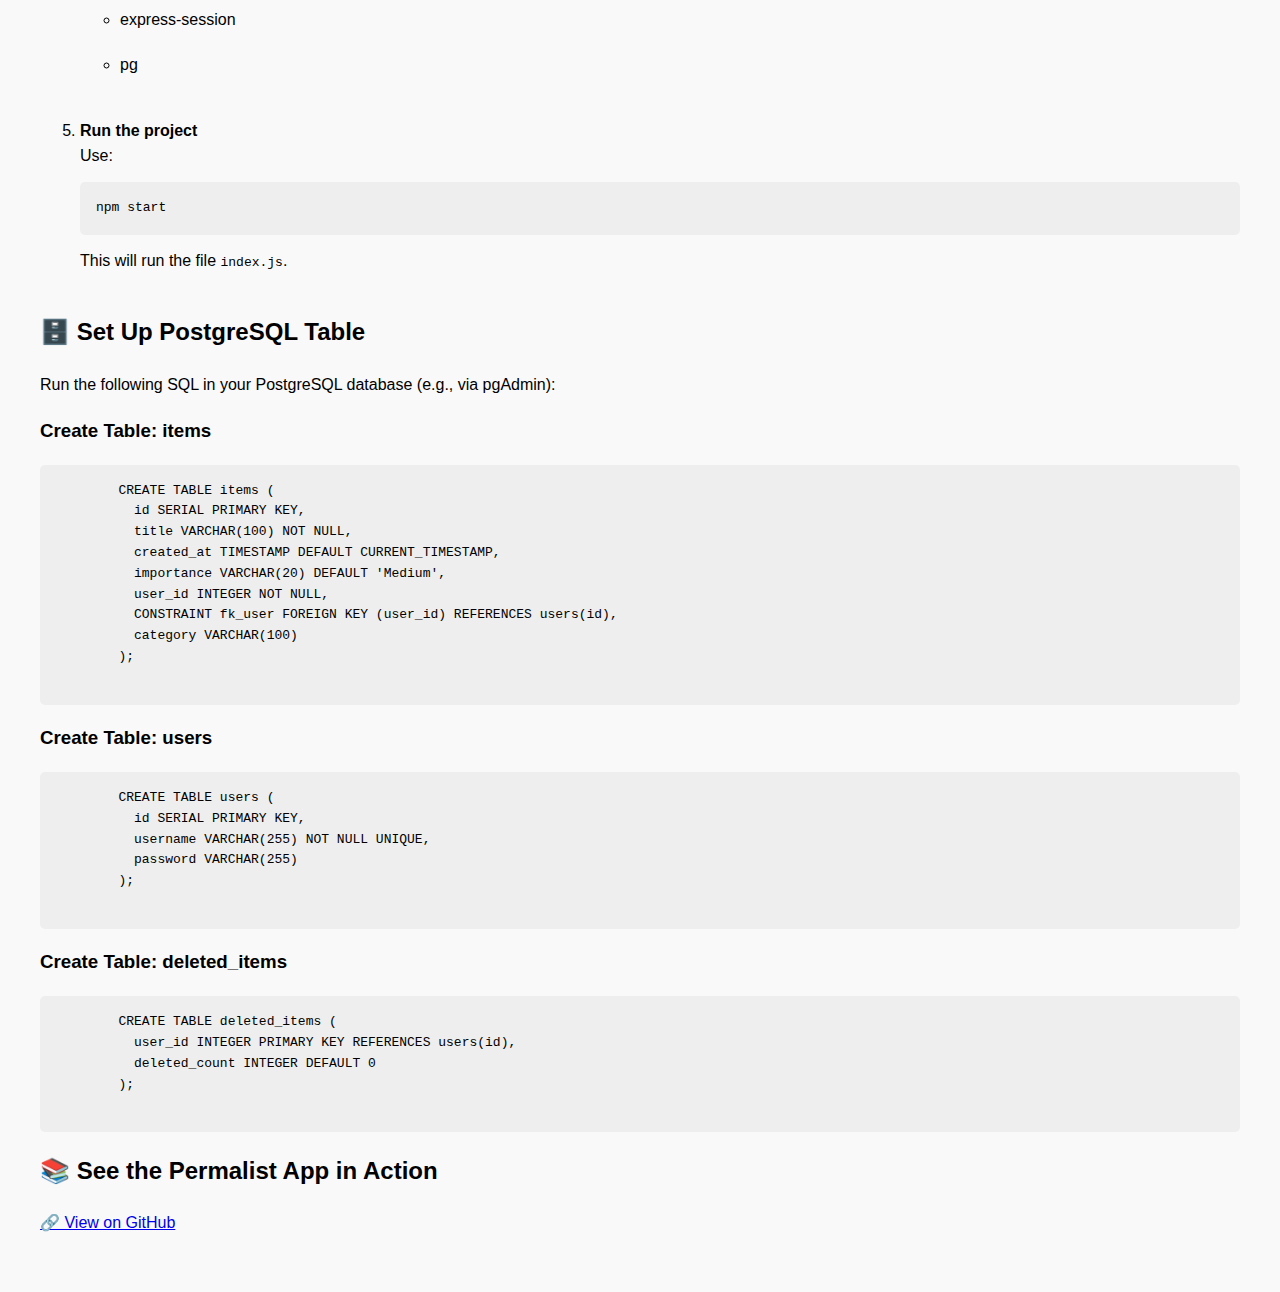
<file: projects/permalist_project_everything/permalist_project_instructions.html>
<!DOCTYPE html>
<html lang="en">
<head>
  <meta charset="UTF-8" />
  <title>How to Run This Project</title>
  <style>
    body {
      font-family: Arial, sans-serif;
      padding: 2rem;
      background-color: #f9f9f9;
      line-height: 1.6;
      /* margin-top: 50px; */
    }
    pre {
      background-color: #eee;
      padding: 1rem;
      border-radius: 5px;
      overflow-x: auto;
    }
    code {
      font-family: monospace;
    }
    li{
      padding-bottom: 20px;
    }
    .features_added{
      list-style: none;
    }
  </style>
</head>
<body>

  <h1>Permalist</h1>  
   <h2>📚 Description</h2> 
      <p>This project began as a basic to-do list web application developed during a seminar. The original version included foundational functionality such as:
          <ul>
            <li>Adding, editing, and deleting notes</li>
            <li>Basic CSS for layout and styling</li>
          </ul>
          After the seminar, the project was significantly expanded to include several practical and user-focused features, 
          turning it into a more complete productivity tool.


          <h4>✨ Features I Added:</h4> 
          <ul class="features_added">
            <li>✅ Progress bar to visually track task completion</li>
            <li>✅ Add categories when creating notes</li>
            <li>✅ Filter/view notes by category</li>
            <li>✅ Flag important notes</li>
            <li>✅ Login and signup forms (basic user authentication)</li>
            <li>✅ Timestamps showing when each note was created</li>

          </ul>

          These enhancements transformed a basic to-do list into a more structured and customizable tool for personal task and note management. <br><br>

          The interface remains clean and distraction-free, designed to help users stay focused and organized throughout the day.
        </p>

  <h2>📚 How to Run the Permalist Project</h2>
      <ol>
        <li><strong>Install Node.js</strong> <br> <br>
          Download and install it from <a href="https://nodejs.org" target="_blank">nodejs.org</a> if you haven't already.
        </li> 
        
        <li><strong>Download the project</strong><br><br>
          Clone the repo or download and unzip the project folder.
        </li>

        <li><strong>Open a terminal and navigate to the folder</strong><br><br>
          <pre><code>cd permalist</code></pre>
        </li>

        <li><strong>Install dependencies</strong><br>
          Run:
          <pre><code>npm install</code></pre>
          This will install:
          <ul>
            <li>bcrypt</li>
            <li>body-parser</li>
            <li>dotenv</li>
            <li>ejs</li>
            <li>express</li>
            <li>express-session</li>
            <li>pg</li>
          </ul>
        </li>

        <li><strong>Run the project</strong><br>
          Use:
          <pre><code>npm start</code></pre>
          This will run the file <code>index.js</code>.
        </li>
      </ol>

  <h2>🗄️ Set Up PostgreSQL Table</h2>
      <p>Run the following SQL in your PostgreSQL database (e.g., via pgAdmin):</p>

      <h3>Create Table: items</h3>
      <pre>
        CREATE TABLE items (
          id SERIAL PRIMARY KEY,
          title VARCHAR(100) NOT NULL,
          created_at TIMESTAMP DEFAULT CURRENT_TIMESTAMP,
          importance VARCHAR(20) DEFAULT 'Medium',
          user_id INTEGER NOT NULL,
          CONSTRAINT fk_user FOREIGN KEY (user_id) REFERENCES users(id),
          category VARCHAR(100)
        );
      </pre>


      <h3>Create Table: users</h3>
      <pre>
        CREATE TABLE users (
          id SERIAL PRIMARY KEY,
          username VARCHAR(255) NOT NULL UNIQUE,
          password VARCHAR(255)
        );
      </pre>



      <h3>Create Table: deleted_items</h3>
      <pre>
        CREATE TABLE deleted_items (
          user_id INTEGER PRIMARY KEY REFERENCES users(id),
          deleted_count INTEGER DEFAULT 0
        );
      </pre>
  <h2>📚 See the Permalist App in Action</h2>
    <!-- <p>This demo showcases the main features of the Permalist App, 
      including browsing books, viewing detailed opinions and quotes, and filtering by categories.</p>
    <video width="500"  controls>
      <source src="./permalist.mp4" type="video/mp4">
    </video> -->
    <p><a href="https://github.com/artemisoikonomou/Web-permalist.git" target="_blank">🔗 View on GitHub</a></p>

</body>
</html>
</file>
<file: projects/casino game/style.css>
html, body {
    margin: 0;
    padding: 0;

}

.background{
    background-image: url("pictures/forrest.jpg"); 
    background-repeat: no-repeat;
    background-size: cover; /* Ensures the image covers the entire screen */
    background-position: center; /* Centers the image */
    margin: 0; /* Removes default body margin */
    height: 100vh;

    display: flex;
    justify-content: center;
    align-items: center;
}

/* CONTAINS EVERYTHING THAT I USE TO PLAY THE GAME */
.container{
    display: flex;
    flex-direction: column;
    justify-content: center;
    align-items: center;
    
}
/* MAIN TITLE OF THE GAME */
h1{
    text-align: center;
    color: white;
    font-size: 70px;
    font-family: "Trade Winds", serif;
    text-shadow: 3px 3px 5px rgba(0, 0, 0, 0.7);
    margin: 0px;
}

/* THIS IS THE MESSAGE THAT IS SHOWN WHEN THE PLAYER WINS OR LOSES */
.message-win-lose{
    
    font-size: 35px;
    font-family: "Trade Winds", serif;
    color: #DBB42C;
    text-shadow: 3px 3px 5px rgba(0, 0, 0, 0.7);
    margin: 0px 0px 20px 0px;

    visibility: hidden;
}

/* COLUMNS THAT RUNS THE FRUIT */
.column{
    width: 200px;
    height: 415px;
    box-shadow: 1px 1px 12px 7px #e3e6ea;
    border-radius: 25px;
    background-color: rgba(0, 0, 0, 0.2); /* Black color with transparency */

    display: flex;
    flex-direction: column;
    justify-content: space-evenly;
    align-items: center;

}

/* THIS IS THE BOX AROUND ITS FRUIT INSIDE THE COLUMNS */
.slot-item{
    height: 105px;
    width: 200px;
    text-align: center;

    display: flex;
    justify-content: center;
   
}


/* CONATAINS TH THREE BARS THAT RUN THE FRUITS */
.columns-container{
    display: flex;
    flex-direction: row;
    gap: 110px;
    justify-content: center;
    align-items: center;

    position: relative;
}



/* DOWN BAR WHERE YOU CAN ADD BET ,YOU CAN SPIN AND YOU CAN SEE YOUR WINS */
.money-container{
    display: flex;
    flex-direction: row;
    gap: 30px;
    justify-content:center;
    align-items: flex-start;
}

@media(max-width:1118px){
    .money-container{
        display: flex;
        flex-direction: row;
        gap: 30px;
        justify-content:center;
        align-items: flex-start;
    }
}

/* CONTAINS EVERYTHING ABOUT BET */
.add-bet-container{
    display: flex;
    flex-direction: column;
    gap: 10px;
    justify-content: center;
    align-items: center;

    margin-bottom: 15px;
}
/* TITLES FOR BET AND WIN */
h2{
    font-family: "Trade Winds", serif;
    font-size: 25px;
    margin-top: 60px;
    color: white;
    text-shadow: 3px 3px 5px rgba(0, 0, 0, 0.7);
}

/* CONTAINS MINUS AND PLUS SYMBOL AND BOX WHERE YOU CAN SEE WHAT YOU BET */
.plus-minus-container{
    display: flex;
    flex-direction: row;
    gap: 20px;
    justify-content: center;
    align-items: center;
}

/* SHOWS THE PICTURES OR IMG OF PLUS AND MINUS */
.plus-minus-container img{
    width: 50px;
    height: 50px;
}

.plus-minus-container img:hover{
    cursor: pointer;
}

/* IT IS THE BOX THAT SHOWS HOW MUCH WE BET */
.bet-box{
    width: 80px;
    height: 40px;
    border-radius: 25px;
    background-color: #e3e6ea;
    font-family: "Knewave", serif;
    font-weight: lighter;
    font-size: large;

    display: flex;
    justify-content: center;
    align-items: center;
}


/* THIS CLASS IS USED IN JAVASCRIPT WHEN I CLICK ON THE BUTTON PLUS AND MINUS TO BECOME SMALLER */
.plus-minus-container .small-size{
    width: 40px;
    height: 40px;
}


/* PRESET BET BUTTONS 0,10,20,50,100 */

/* CONTAINS ALL THE PRESET BET BUTTONS LIKE 0,10,20,50,100 */
.preset-bet-buttons-container{
    display: flex;
    flex-direction: row;
    justify-content: center;
    align-items: center;
    gap: 20px;
}

/* STYLING OF ALL THE BUTTON */
.preset-bet-buttons{
    background-color: #3b834b;
    color: white;
    border-radius: 25px;
    width: 60px;
    height: 50px;
    border-style: none;
    cursor: pointer;

    font-family: "Sriracha", serif;
    font-size: 20px;
}

.preset-bet-buttons:hover{
    background-color: #5ba778;
    cursor: pointer;
}


/* SPIN BUTTON */
.spin-button-container{
    display: flex;
    flex-direction: column;
    justify-content: center;
    align-items: center;

    text-align: center;
    color: white;
    font-size: 15px;
    font-family: "Trade Winds", serif;
    text-shadow: 3px 3px 5px rgba(0, 0, 0, 0.7);
}

/* THIS IS A MESSAGE THAT WILL APPEAR WHEN THE PLAYER HAVE NOT PUT ANY BET THAT TELLS THEM TO PUT */
.spin-button-message{
    visibility: hidden;
}

/* THIS IS THE SPIN BUTTON */
.spin-button{
    width: 100px;
    height: 100px;
    border-radius: 60px;
    border-style: none;
    font-family: "Trade Winds", serif;
    font-size: 25px;
    background-color: #3b834b;
    color: white;
    text-shadow: 3px 3px 5px rgba(0, 0, 0, 0.7);
    cursor: pointer;
    margin-top: 20px;
}

.spin-button:hover{
    background-color: #5ba778;
    cursor: pointer;
}
/* THIS IS USED FOR WHEN I CLICK THE SPIN BUTTON TO CHANGE THE SIZE TO SMALLER IS USED IN JAVASCRIPT */
.spin-button-size{
    width: 80px;
    height: 80px;
    font-size: 15px;
}


/* WIN BOX */

/* THIS CONTAINS EVERYTHING ABOUT THE WIN BOX */
.win-money-container{
    display: flex;
    flex-direction: column;
    justify-content: center;
    align-items: center;
}

/* THISIS THE WIN BOX */
.win-box{
    width: 80px;
    height: 40px;
    border-radius: 25px;
    background-color: #e3e6ea;
    font-family: "Knewave", serif;
    font-weight: lighter;
    font-size: large;
    color: black;
    text-align: center;

    display: flex;
    justify-content: center;
    align-items: center;
}

/* PAYTABLE */

/* THIS CONTAINS EVERYTHING ABOUT THE BUTTON PAYTABLE */
.paytable-container{
    display: flex;
    justify-content: center;
    align-items: center;
}

/* THIS IS THE BUTTON PAYTABLE */
.paytable{
    background-color: #3b834b;
    color: white;
    border-radius: 25px;
    width: 100px;
    height: 80px;
    border-style: none;
    cursor: pointer;

    font-family: "Sriracha", serif;
    font-size: 20px;

    margin-top: 70px;
    margin-left: 70px;
}

.paytable:hover{
    background-color: #5ba778;
    cursor: pointer;
}


/* PAYTABLE VIDEO */

/* THIS CONTAINS EVERYTHING ABOUT THE VIDEO THAT SHOWS THE PAYTABLE VALUES */
.paytable-video-container{
    position: absolute;
    margin-bottom: 550px;
    z-index: 1;
   
}

/* THISIS A BIG BOX THAT CONTAINS THE VIDEO AND THEN ALL THE FRUITS THE VALUES */
.video-container {
    position: relative;
    visibility: hidden;
}

/* THIS CLASS IS ABOUT THE VIDEO AND ONLY  */
.paper-unfolled{
    height: 850PX;
    width: 900px;
    margin-top: 550px;
}

/* THIS IS A BIG BOX THAT CONTAINS THE TITLE PAYTABLE ,THE FRUITS , THEIR VALUES AND THE OK */
.fruits-overlay {
    position: absolute;
    top: 69%;
    left: 50%;
    transform: translate(-50%, -50%);
    color: white;
    font-family: "Sriracha", serif;
    font-size: 15px;
    text-align: center;
    visibility: hidden;

    display: flex;
    flex-direction: column;
    justify-content: center;
    align-items: center;
}

/* THIS CONTAINS THE TWO BOXES OF THE FRUITS */
.fruits-paytable{
    display: flex;
    flex-direction: row;
    justify-content: center;
    align-items: flex-start;
    gap: 20px;
}

/* THIS THE SIZE OF THE FRUITS INSIDE THE PAYTABLE */
.paytable-image{
    width: 30px;
    height: 30px;
}

/* THIS IS THE OK BUTTON INSIDE THE PAYTABLE */
.ok-button{

    border: 4px solid white;
    width: 40px;
    height: 30px;
    border-radius: 25px;
    text-align: center;
    cursor: pointer;
    display: flex;
    align-items: center;
    justify-content: center;
}


/* THE FOLLOWING CLASSES ARE USED FOR THE SPIN BUTTON AND BET BUTTON BECAUSE THE WEAR COVERED FROM THE VIDEO AND THEY COULDN'T WORK */
.spin-button-container {
    z-index: 1; /* Ensure spin button is above the overlay */
}

.add-bet-container{
    z-index: 1;
}

/* THE FOLLOWING CLASS IS USED IN JAVASCRIPT FOR CHANGES WITH THIS CLASS  WHEN THE PLAYER I CHANGE THE SIZE OF THE MIDDLE FRUITS FROM ALL THE COLUMNS TO SOMETHING BIGGER */
.win-img-size{
    height: 250px;
}
</file>
